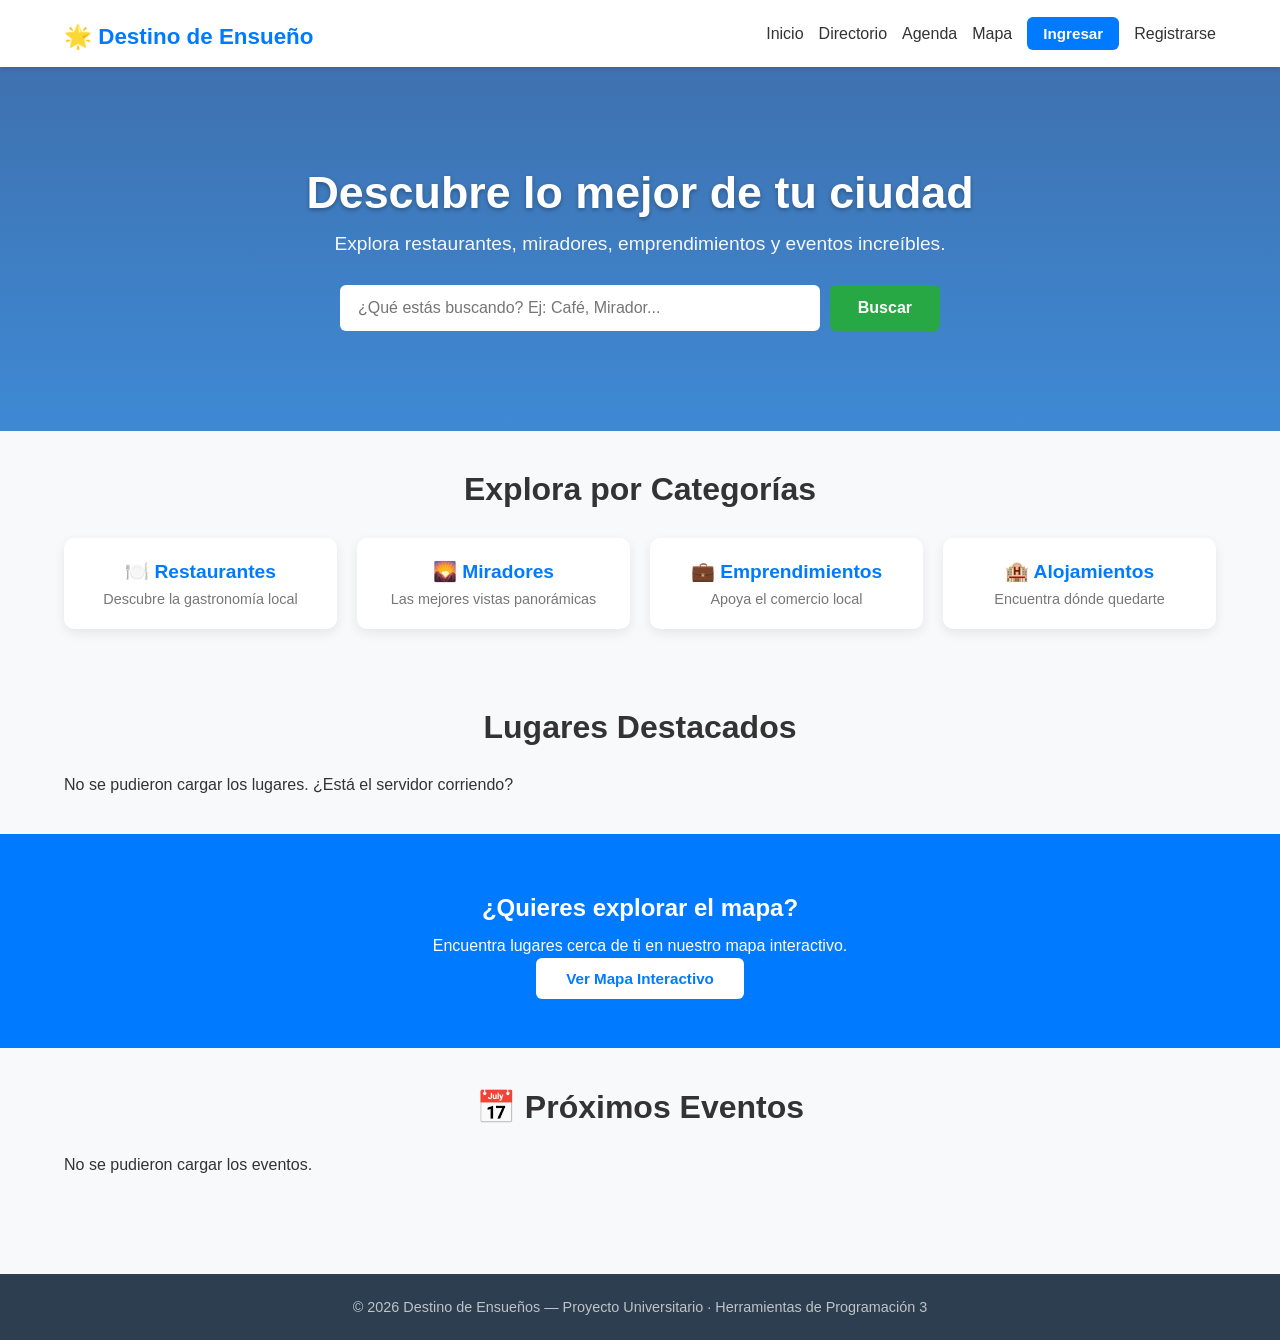
<file: Frontend/index.html>
<!DOCTYPE html>
<html lang="es">
<head>
    <meta charset="UTF-8">
    <meta name="viewport" content="width=device-width, initial-scale=1.0">
    <title>Destino de Ensueño | Plataforma Turística</title>
    <link rel="stylesheet" href="css/style.css">
</head>
<body>
    <header class="navbar">
        <div class="container">
            <h1 class="logo"><a href="index.html">🌟 Destino de Ensueño</a></h1>
            <nav>
                <ul id="nav-links"></ul>
            </nav>
        </div>
    </header>

    <section class="hero">
        <div class="hero-content">
            <h2>Descubre lo mejor de tu ciudad</h2>
            <p>Explora restaurantes, miradores, emprendimientos y eventos increíbles.</p>
            <div class="search-bar">
                <input type="text" id="hero-search" placeholder="¿Qué estás buscando? Ej: Café, Mirador...">
                <button onclick="heroSearch()">Buscar</button>
            </div>
        </div>
    </section>

    <main class="container section">
        <h2 class="section-title">Explora por Categorías</h2>
        <div class="category-grid" id="category-grid">
            <!-- Cargado dinámicamente desde la API -->
            <div class="card category-card" onclick="window.location.href='negocios.html'" style="cursor:pointer;">
                <h3>🍽️ Restaurantes</h3>
                <p>Descubre la gastronomía local</p>
            </div>
            <div class="card category-card" onclick="window.location.href='negocios.html'" style="cursor:pointer;">
                <h3>🌄 Miradores</h3>
                <p>Las mejores vistas panorámicas</p>
            </div>
            <div class="card category-card" onclick="window.location.href='negocios.html'" style="cursor:pointer;">
                <h3>💼 Emprendimientos</h3>
                <p>Apoya el comercio local</p>
            </div>
            <div class="card category-card" onclick="window.location.href='negocios.html'" style="cursor:pointer;">
                <h3>🏨 Alojamientos</h3>
                <p>Encuentra dónde quedarte</p>
            </div>
        </div>
    </main>

    <section class="container section">
        <h2 class="section-title">Lugares Destacados</h2>
        <div class="category-grid" id="featured-businesses">
            <p id="featured-loading">Cargando...</p>
        </div>
    </section>

    <section style="background: var(--primary-color); color: white; padding: 60px 0; text-align: center;">
        <div class="container">
            <h2>¿Quieres explorar el mapa?</h2>
            <p style="margin: 15px 0;">Encuentra lugares cerca de ti en nuestro mapa interactivo.</p>
            <a href="mapa.html" class="btn" style="background: white; color: var(--primary-color); padding: 12px 30px;">Ver Mapa Interactivo</a>
        </div>
    </section>

    <section class="container section">
        <h2 class="section-title">📅 Próximos Eventos</h2>
        <div class="category-grid" id="upcoming-events">
            <p id="events-loading">Cargando...</p>
        </div>
    </section>

    <footer>
        <p>&copy; 2026 Destino de Ensueños — Proyecto Universitario · Herramientas de Programación 3</p>
    </footer>

    <script src="js/api.js"></script>
    <script src="js/app.js"></script>
    <script>
        function heroSearch() {
            const term = document.getElementById('hero-search').value.trim();
            if (term) {
                window.location.href = `negocios.html?search=${encodeURIComponent(term)}`;
            } else {
                window.location.href = 'negocios.html';
            }
        }

        document.getElementById('hero-search').addEventListener('keypress', (e) => {
            if (e.key === 'Enter') heroSearch();
        });

        async function loadFeatured() {
            const container = document.getElementById('featured-businesses');
            try {
                const businesses = await ApiService.request('/Business');
                const top = businesses
                    .filter(b => b.reviewCount > 0)
                    .sort((a, b) => b.averageRating - a.averageRating)
                    .slice(0, 3);

                if (top.length === 0) {
                    const all = businesses.slice(0, 3);
                    container.innerHTML = all.length ? all.map(b => `
                        <div class="card" onclick="window.location.href='negocio.html?id=${b.id}'" style="cursor:pointer;">
                            <h3>${b.name}</h3>
                            <p class="badge">${b.categoryName}</p>
                            <p>${b.description}</p>
                            <p>${renderStars(b.averageRating)} ${b.averageRating.toFixed(1)}</p>
                        </div>
                    `).join('') : '<p>No hay negocios publicados.</p>';
                } else {
                    container.innerHTML = top.map(b => `
                        <div class="card" onclick="window.location.href='negocio.html?id=${b.id}'" style="cursor:pointer;">
                            <h3>${b.name}</h3>
                            <p class="badge">${b.categoryName}</p>
                            <p>${b.description}</p>
                            <p>${renderStars(b.averageRating)} ${b.averageRating.toFixed(1)} (${b.reviewCount} reseñas)</p>
                        </div>
                    `).join('');
                }
            } catch (err) {
                container.innerHTML = '<p>No se pudieron cargar los lugares. ¿Está el servidor corriendo?</p>';
            }
        }

        async function loadUpcomingEvents() {
            const container = document.getElementById('upcoming-events');
            try {
                const events = await ApiService.request('/Event/upcoming');
                const top = events.slice(0, 3);
                container.innerHTML = top.length ? top.map(e => `
                    <div class="card" onclick="window.location.href='agenda.html'" style="cursor:pointer;">
                        <h3>${e.name}</h3>
                        <p class="badge">${e.businessName || 'Evento independiente'}</p>
                        <p>📅 ${new Date(e.date).toLocaleDateString('es', {day:'numeric', month:'long', year:'numeric'})}</p>
                        <p>${e.isFree ? '🎟 Entrada gratuita' : `💰 $${e.price}`}</p>
                    </div>
                `).join('') : '<p><a href="agenda.html">Ver todos los eventos</a></p>';
            } catch (err) {
                container.innerHTML = '<p>No se pudieron cargar los eventos.</p>';
            }
        }

        document.addEventListener('DOMContentLoaded', () => {
            loadFeatured();
            loadUpcomingEvents();
        });
    </script>
</body>
</html>
</file>
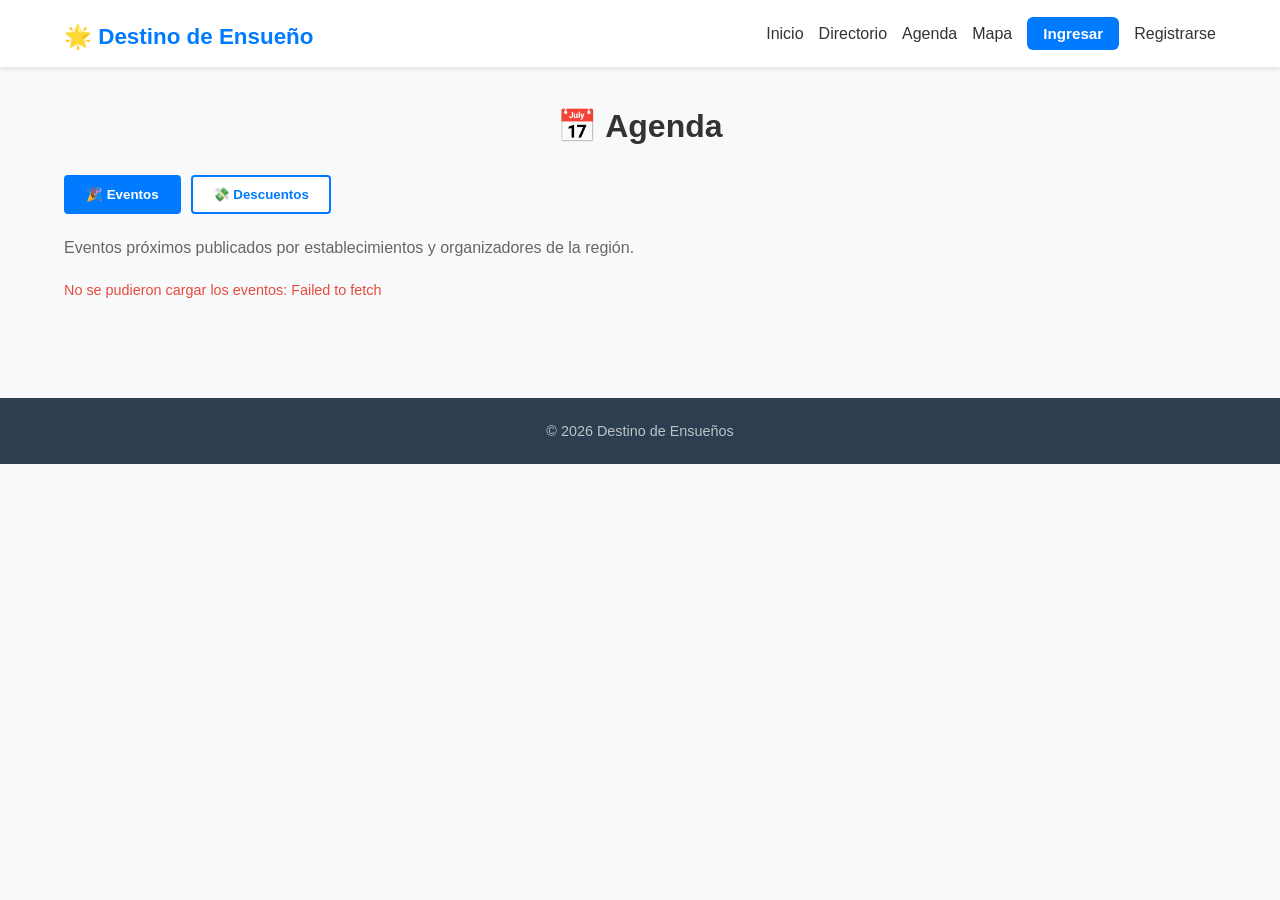
<file: Frontend/agenda.html>
<!DOCTYPE html>
<html lang="es">
<head>
    <meta charset="UTF-8">
    <meta name="viewport" content="width=device-width, initial-scale=1.0">
    <title>Agenda | Destino de Ensueño</title>
    <link rel="stylesheet" href="css/style.css">
    <style>
        .agenda-tabs { display: flex; gap: 10px; margin-bottom: 25px; }
        .agenda-tabs button { padding: 10px 20px; border: 2px solid var(--primary-color); border-radius: 4px; background: white; color: var(--primary-color); cursor: pointer; font-weight: bold; }
        .agenda-tabs button.active { background: var(--primary-color); color: white; }
        .discount-card { border-left: 5px solid var(--secondary-color); }
        .discount-badge { background: var(--secondary-color); color: white; display: inline-block; padding: 4px 10px; border-radius: 20px; font-weight: bold; margin-bottom: 8px; }
        .event-date { font-weight: bold; color: var(--primary-color); }
        .modal-overlay { position: fixed; top: 0; left: 0; right: 0; bottom: 0; background: rgba(0,0,0,0.55); display: none; justify-content: center; align-items: center; z-index: 999; padding: 20px; }
        .modal-overlay.open { display: flex; }
        .modal-card { background: white; border-radius: 10px; max-width: 560px; width: 100%; padding: 25px; box-shadow: 0 10px 30px rgba(0,0,0,0.25); max-height: 85vh; overflow-y: auto; }
        .modal-header { display: flex; justify-content: space-between; align-items: center; border-bottom: 1px solid #eee; padding-bottom: 12px; margin-bottom: 15px; }
        .modal-close { background: none; border: none; font-size: 1.5rem; cursor: pointer; color: #777; }
        .detail-row { margin-bottom: 10px; line-height: 1.5; }
    </style>
</head>
<body>
    <header class="navbar">
        <div class="container">
            <h1 class="logo"><a href="index.html">🌟 Destino de Ensueño</a></h1>
            <nav><ul id="nav-links"></ul></nav>
        </div>
    </header>

    <main class="container section">
        <h2 class="section-title">📅 Agenda</h2>

        <div class="agenda-tabs">
            <button class="active" onclick="showTab('events', this)">🎉 Eventos</button>
            <button onclick="showTab('discounts', this)">💸 Descuentos</button>
        </div>

        <!-- Panel de Eventos -->
        <div id="tab-events">
            <p style="color:#666; margin-bottom:20px;">Eventos próximos publicados por establecimientos y organizadores de la región.</p>
            <div class="card-grid" id="events-list">
                <p>Cargando eventos...</p>
            </div>
        </div>

        <!-- Panel de Descuentos -->
        <div id="tab-discounts" style="display:none;">
            <p style="color:#666; margin-bottom:20px;">Descuentos vigentes en negocios participantes. Válidos hasta las fechas indicadas.</p>
            <div class="card-grid" id="discounts-list">
                <p>Cargando descuentos...</p>
            </div>
        </div>
    </main>

    <div id="agenda-modal" class="modal-overlay" onclick="if(event.target === this) closeAgendaModal()">
        <div class="modal-card">
            <div class="modal-header">
                <h3 id="agenda-modal-title">Detalle</h3>
                <button class="modal-close" onclick="closeAgendaModal()">&times;</button>
            </div>
            <div id="agenda-modal-body"></div>
        </div>
    </div>

    <footer>
        <p>&copy; 2026 Destino de Ensueños</p>
    </footer>

    <script src="js/api.js"></script>
    <script src="js/app.js"></script>
    <script>
        let loadedEvents = [];
        let loadedDiscounts = [];

        function showTab(tab, btn) {
            document.getElementById('tab-events').style.display = tab === 'events' ? 'block' : 'none';
            document.getElementById('tab-discounts').style.display = tab === 'discounts' ? 'block' : 'none';
            document.querySelectorAll('.agenda-tabs button').forEach(b => b.classList.remove('active'));
            btn.classList.add('active');
        }

        async function loadEvents() {
            const container = document.getElementById('events-list');
            try {
                loadedEvents = await ApiService.request('/Event/upcoming');
                if (loadedEvents.length === 0) {
                    container.innerHTML = '<p style="text-align:center; padding:40px; color:#777;">No hay eventos próximos publicados.</p>';
                    return;
                }
                container.innerHTML = loadedEvents.map(e => `
                    <div class="card" onclick="openEventModal(${e.id})" style="cursor:pointer;">
                        <h3>${e.name}</h3>
                        ${e.businessName ? `<span class="badge">${e.businessName}</span>` : '<span class="badge" style="background:#95a5a6; color:white;">Independiente</span>'}
                        <p class="event-date" style="margin-top:10px;">
                            📅 ${new Date(e.date).toLocaleDateString('es', {weekday:'long', day:'numeric', month:'long', year:'numeric'})}
                        </p>
                        <p>⏰ ${e.time ? e.time.substring(0,5) + 'h' : 'Ver detalle'}</p>
                        <p style="margin-top:8px;">${e.description}</p>
                        <p style="margin-top:10px; font-weight:bold;">${e.isFree ? '🎟 Entrada gratuita' : `💰 Entrada: $${e.price}`}</p>
                        ${e.location ? `<p>📍 ${e.location}</p>` : ''}
                        ${e.organizer ? `<p style="font-size:0.88rem; color:#666; margin-top:4px;">👤 Organiza: ${e.organizer}</p>` : ''}
                    </div>
                `).join('');
            } catch (err) {
                container.innerHTML = `<p class="error-msg">No se pudieron cargar los eventos: ${err.message}</p>`;
            }
        }

        async function loadDiscounts() {
            const container = document.getElementById('discounts-list');
            try {
                loadedDiscounts = await ApiService.request('/Discount/active');
                if (loadedDiscounts.length === 0) {
                    container.innerHTML = '<p style="text-align:center; padding:40px; color:#777;">No hay descuentos activos en este momento.</p>';
                    return;
                }
                container.innerHTML = loadedDiscounts.map(d => `
                    <div class="card discount-card" onclick="openDiscountModal(${d.id})" style="cursor:pointer;">
                        <span class="discount-badge">${d.percentage}% OFF</span>
                        <h3>${d.name}</h3>
                        <p class="badge">${d.businessName}</p>
                        <p style="margin-top:8px;">${d.description}</p>
                        ${d.conditions ? `<p style="font-size:0.88rem; color:#555; margin-top:6px;">📋 Condiciones: ${d.conditions}</p>` : ''}
                        <p style="margin-top:10px; color:var(--secondary-color); font-weight:bold;">
                            Válido hasta: ${new Date(d.endDate).toLocaleDateString('es', {day:'numeric', month:'long', year:'numeric'})}
                        </p>
                    </div>
                `).join('');
            } catch (err) {
                container.innerHTML = `<p class="error-msg">No se pudieron cargar los descuentos: ${err.message}</p>`;
            }
        }

        function openEventModal(id) {
            const e = loadedEvents.find(x => x.id === id);
            if (!e) return;
            document.getElementById('agenda-modal-title').textContent = `🎉 ${e.name}`;
            document.getElementById('agenda-modal-body').innerHTML = `
                <div class="detail-row"><strong>Organizador:</strong> ${e.organizer || 'No especificado'}</div>
                <div class="detail-row"><strong>Establecimiento:</strong> ${e.businessName || 'Evento independiente'}</div>
                <div class="detail-row"><strong>Fecha:</strong> ${new Date(e.date).toLocaleDateString('es', {weekday:'long', day:'numeric', month:'long', year:'numeric'})}</div>
                <div class="detail-row"><strong>Hora:</strong> ${e.time ? e.time.substring(0,5) + 'h' : 'No especificada'}</div>
                <div class="detail-row"><strong>Ubicación:</strong> ${e.location || 'Ver con el organizador'}</div>
                <div class="detail-row"><strong>Entrada:</strong> ${e.isFree ? 'Gratuita' : `$${e.price}`}</div>
                <div class="detail-row"><strong>Descripción:</strong> ${e.description}</div>
                ${e.businessId ? `<div style="margin-top:18px;"><a href="negocio.html?id=${e.businessId}" class="btn btn-primary" style="display:inline-block;">Ver establecimiento</a></div>` : ''}
            `;
            document.getElementById('agenda-modal').classList.add('open');
        }

        function openDiscountModal(id) {
            const d = loadedDiscounts.find(x => x.id === id);
            if (!d) return;
            document.getElementById('agenda-modal-title').textContent = `💸 ${d.name} (${d.percentage}% OFF)`;
            document.getElementById('agenda-modal-body').innerHTML = `
                <div class="detail-row"><strong>Establecimiento:</strong> ${d.businessName}</div>
                <div class="detail-row"><strong>Descuento:</strong> ${d.percentage}%</div>
                <div class="detail-row"><strong>Vigencia:</strong> Desde el ${new Date(d.startDate).toLocaleDateString('es', {day:'numeric', month:'long', year:'numeric'})} hasta el ${new Date(d.endDate).toLocaleDateString('es', {day:'numeric', month:'long', year:'numeric'})}</div>
                <div class="detail-row"><strong>Condiciones:</strong> ${d.conditions || 'Sin condiciones adicionales'}</div>
                <div class="detail-row"><strong>Descripción:</strong> ${d.description}</div>
                <div style="margin-top:18px;"><a href="negocio.html?id=${d.businessId}" class="btn btn-primary" style="display:inline-block;">Ver establecimiento</a></div>
            `;
            document.getElementById('agenda-modal').classList.add('open');
        }

        function closeAgendaModal() {
            document.getElementById('agenda-modal').classList.remove('open');
        }

        document.addEventListener('DOMContentLoaded', () => {
            loadEvents();
            loadDiscounts();
        });
    </script>
</body>
</html>
</file>
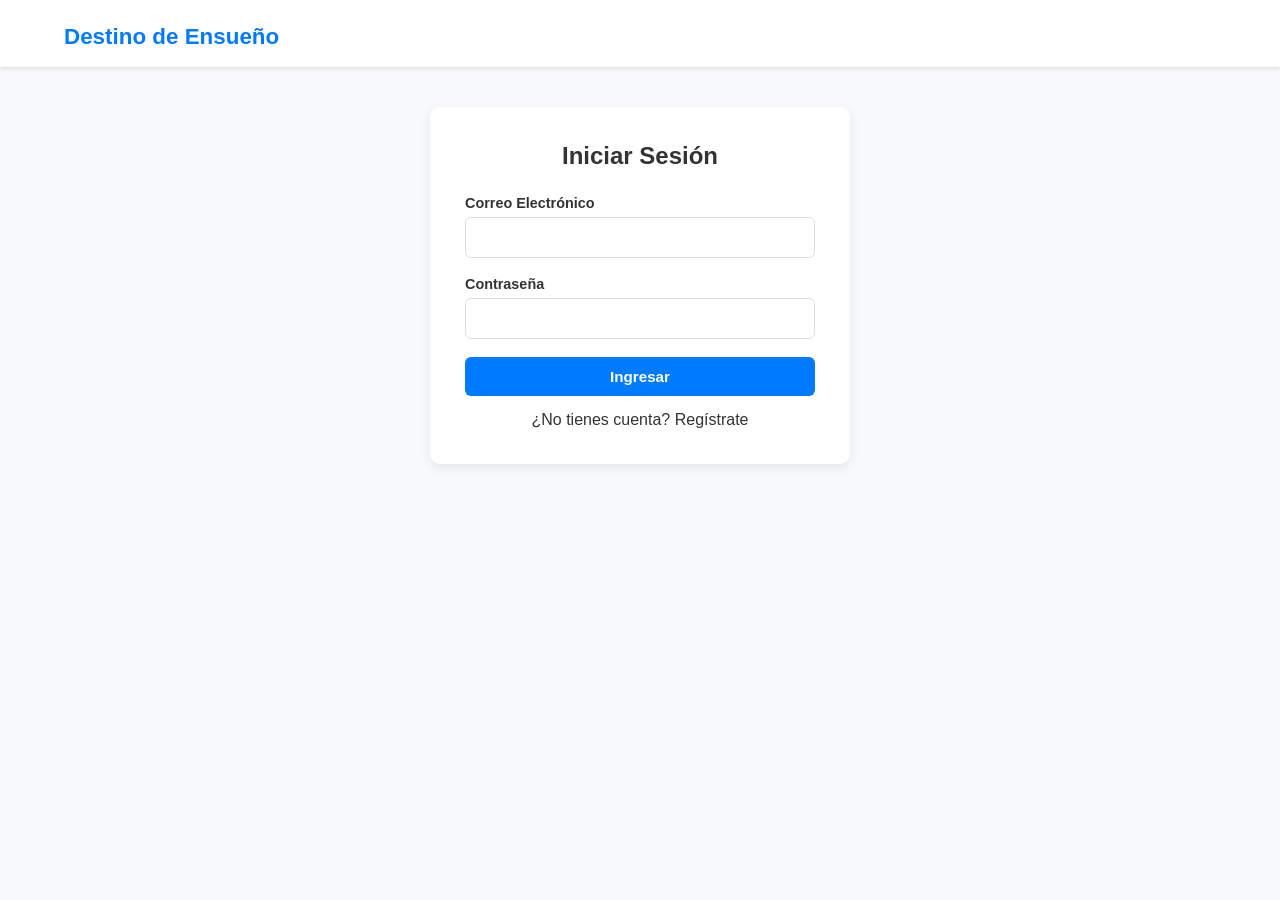
<file: Frontend/login.html>
﻿<!DOCTYPE html>
<html lang="es">
<head>
    <meta charset="UTF-8">
    <meta name="viewport" content="width=device-width, initial-scale=1.0">
    <title>Iniciar Sesión | Destino de Ensueño</title>
    <link rel="stylesheet" href="css/style.css">
</head>
<body>
    <header class="navbar"><div class="container"><h1 class="logo"><a href="index.html">Destino de Ensueño</a></h1></div></header>

    <main class="container section center-form">
        <div class="card form-card">
            <h2>Iniciar Sesión</h2>
            <form id="login-form">
                <div class="form-group">
                    <label>Correo Electrónico</label>
                    <input type="email" id="email" required>
                </div>
                <div class="form-group">
                    <label>Contraseña</label>
                    <input type="password" id="password" required>
                </div>
                <p id="error-msg" class="error-msg"></p>
                <button type="submit" class="btn btn-primary btn-block">Ingresar</button>
            </form>
            <p class="text-center mt-3">¿No tienes cuenta? <a href="registro.html">Regístrate</a></p>
        </div>
    </main>
    <script src="js/api.js"></script>
    <script src="js/app.js"></script>
    <script src="js/auth.js"></script>
</body>
</html>
</file>
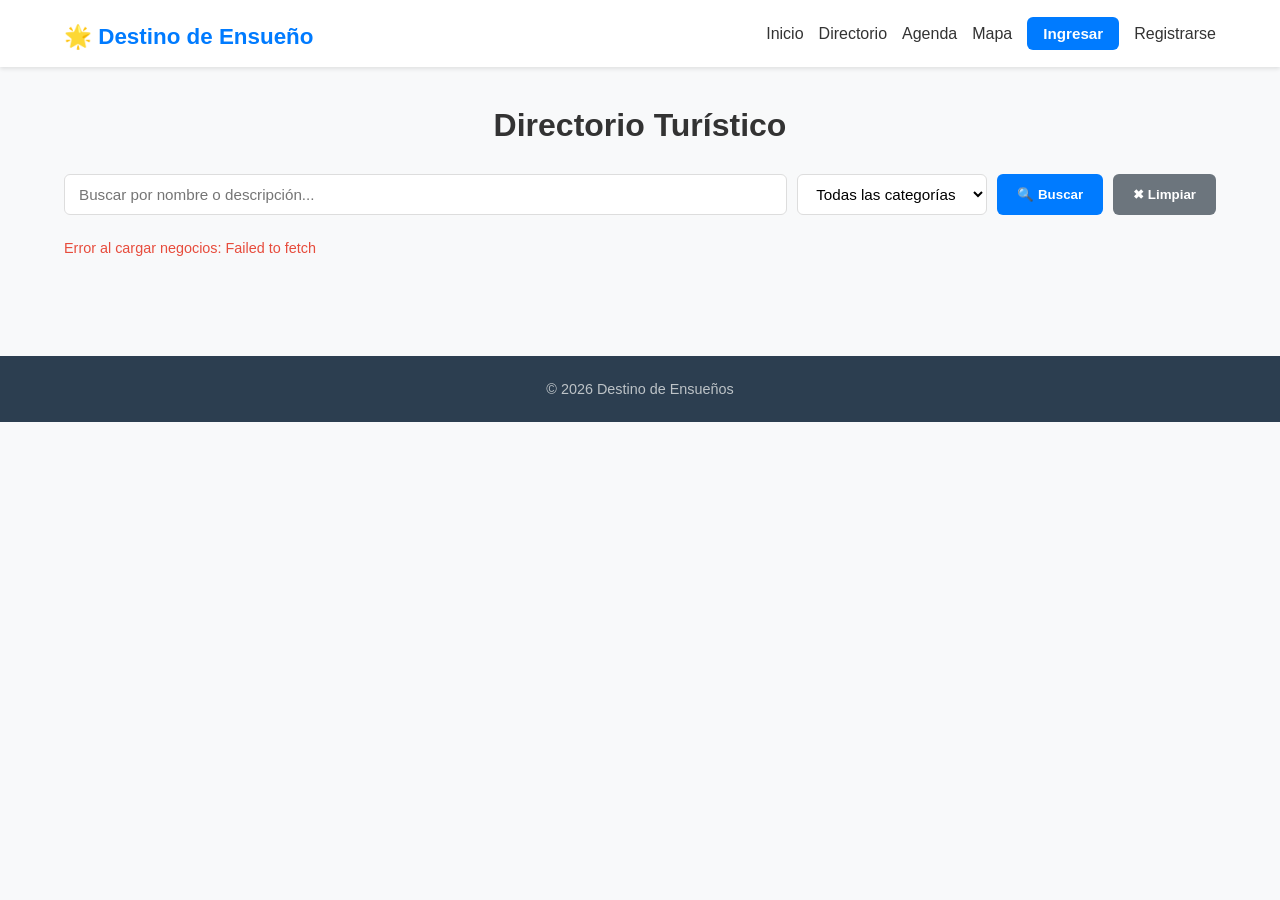
<file: Frontend/negocios.html>
<!DOCTYPE html>
<html lang="es">
<head>
    <meta charset="UTF-8">
    <meta name="viewport" content="width=device-width, initial-scale=1.0">
    <title>Directorio Turístico | Destino de Ensueño</title>
    <link rel="stylesheet" href="css/style.css">
</head>
<body>
    <header class="navbar">
        <div class="container">
            <h1 class="logo"><a href="index.html">🌟 Destino de Ensueño</a></h1>
            <nav><ul id="nav-links"></ul></nav>
        </div>
    </header>

    <main class="container section">
        <h2 class="section-title">Directorio Turístico</h2>

        <div class="filters-bar">
            <input type="text" id="searchInput" placeholder="Buscar por nombre o descripción...">
            <select id="categoryFilter">
                <option value="">Todas las categorías</option>
            </select>
            <button onclick="loadBusinesses()">🔍 Buscar</button>
            <button onclick="clearFilters()" class="btn-secondary">✖ Limpiar</button>
        </div>

        <div id="results-info" style="margin-bottom: 10px; color: #666;"></div>
        <div class="card-grid" id="business-list">
            <p>Cargando negocios...</p>
        </div>
    </main>

    <footer>
        <p>&copy; 2026 Destino de Ensueños</p>
    </footer>

    <script src="js/api.js"></script>
    <script src="js/app.js"></script>
    <script>
        const urlParams = new URLSearchParams(window.location.search);
        if (urlParams.get('search')) {
            document.getElementById('searchInput').value = urlParams.get('search');
        }

        async function loadCategories() {
            try {
                const categories = await ApiService.request('/Category');
                const select = document.getElementById('categoryFilter');
                categories.forEach(c => {
                    const opt = document.createElement('option');
                    opt.value = c.id;
                    opt.textContent = c.name;
                    select.appendChild(opt);
                });
                if (urlParams.get('categoryId')) {
                    select.value = urlParams.get('categoryId');
                }
            } catch (err) {
                console.warn('No se pudieron cargar las categorías:', err.message);
            }
        }

        async function loadBusinesses() {
            const list = document.getElementById('business-list');
            const info = document.getElementById('results-info');
            const search = document.getElementById('searchInput').value.trim();
            const categoryId = document.getElementById('categoryFilter').value;

            list.innerHTML = '<p>Cargando...</p>';
            info.textContent = '';

            let endpoint = '/Business';
            const params = [];
            if (search) params.push(`search=${encodeURIComponent(search)}`);
            if (categoryId) params.push(`categoryId=${categoryId}`);
            if (params.length) endpoint += '?' + params.join('&');

            try {
                const data = await ApiService.request(endpoint);
                info.textContent = `${data.length} resultado(s) encontrado(s)`;

                if (data.length === 0) {
                    list.innerHTML = '<p style="text-align:center; padding: 40px;">No se encontraron negocios con esos criterios.</p>';
                    return;
                }

                list.innerHTML = data.map(b => `
                    <div class="card business-card" onclick="window.location.href='negocio.html?id=${b.id}'" style="cursor:pointer;">
                        <div class="card-category-badge">${b.categoryName}</div>
                        <h3>${b.name}</h3>
                        <p class="card-desc">${b.description}</p>
                        <p class="card-address">📍 ${b.address}</p>
                        <div class="card-rating">
                            ${renderStars(b.averageRating)}
                            <span>${b.averageRating.toFixed(1)} (${b.reviewCount} reseñas)</span>
                        </div>
                    </div>
                `).join('');
            } catch (err) {
                list.innerHTML = `<p class="error-msg">Error al cargar negocios: ${err.message}</p>`;
            }
        }

        function clearFilters() {
            document.getElementById('searchInput').value = '';
            document.getElementById('categoryFilter').value = '';
            loadBusinesses();
        }

        document.getElementById('searchInput').addEventListener('keypress', (e) => {
            if (e.key === 'Enter') loadBusinesses();
        });

        document.addEventListener('DOMContentLoaded', async () => {
            await loadCategories();
            await loadBusinesses();
        });
    </script>
</body>
</html>
</file>
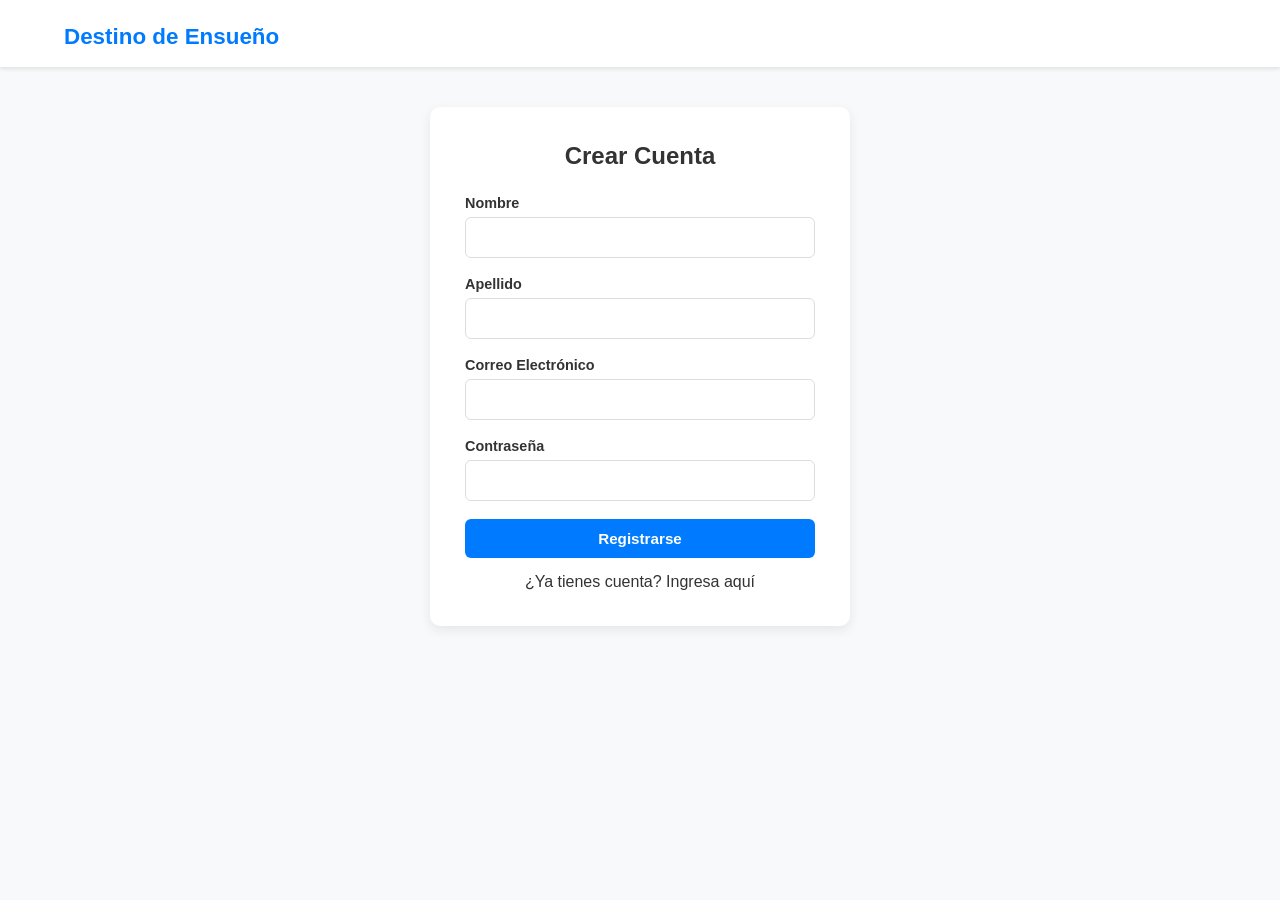
<file: Frontend/registro.html>
<!DOCTYPE html>
<html lang="es">
<head>
    <meta charset="UTF-8">
    <meta name="viewport" content="width=device-width, initial-scale=1.0">
    <title>Registro | Destino de Ensueño</title>
    <link rel="stylesheet" href="css/style.css">
</head>
<body>
    <header class="navbar"><div class="container"><h1 class="logo"><a href="index.html">Destino de Ensueño</a></h1></div></header>

    <main class="container section center-form">
        <div class="card form-card">
            <h2>Crear Cuenta</h2>
            <form id="register-form">
                <div class="form-group"><label>Nombre</label><input type="text" id="firstName" required></div>
                <div class="form-group"><label>Apellido</label><input type="text" id="lastName" required></div>
                <div class="form-group"><label>Correo Electrónico</label><input type="email" id="email" required></div>
                <div class="form-group"><label>Contraseña</label><input type="password" id="password" required></div>
                <p id="error-msg" class="error-msg"></p>
                <button type="submit" class="btn btn-primary btn-block">Registrarse</button>
            </form>
            <p class="text-center mt-3">¿Ya tienes cuenta? <a href="login.html">Ingresa aquí</a></p>
        </div>
    </main>
    <script src="js/api.js"></script>
    <script src="js/app.js"></script>
    <script>
        document.getElementById('register-form')?.addEventListener('submit', async (e) => {
            e.preventDefault();
            const dto = {
                firstName: document.getElementById('firstName').value,
                lastName: document.getElementById('lastName').value,
                email: document.getElementById('email').value,
                password: document.getElementById('password').value
            };
            try {
                const res = await fetch('http://localhost:5058/api/Auth/register', {
                    method: 'POST', headers: {'Content-Type': 'application/json'}, body: JSON.stringify(dto)
                });
                if(!res.ok) {
                    const data = await res.json().catch(()=>null);
                    throw new Error(data?.message || 'Error en el registro (revisa que la contraseña tenga mayúsculas, minúsculas, números y 6+ caracteres)');
                }
                alert('Registro exitoso. Ahora puedes iniciar sesión.');
                window.location.href = 'login.html';
            } catch (err) {
                document.getElementById('error-msg').textContent = err.message;
            }
        });
    </script>
</body>
</html>
</file>
<file: Frontend/css/style.css>
:root {
    --primary-color: #007bff;
    --secondary-color: #28a745;
    --bg-color: #f8f9fa;
    --text-color: #333;
    --card-shadow: 0 4px 12px rgba(0,0,0,0.08);
}
* { margin: 0; padding: 0; box-sizing: border-box; }
body { font-family: 'Segoe UI', Tahoma, Geneva, Verdana, sans-serif; background-color: var(--bg-color); color: var(--text-color); }
a { text-decoration: none; color: inherit; }

.container { width: 90%; max-width: 1200px; margin: auto; }
.section { padding: 40px 0; }
.section-title { text-align: center; margin-bottom: 30px; font-size: 2rem; }

/* Navbar */
.navbar { background-color: white; box-shadow: 0 2px 4px rgba(0,0,0,0.1); padding: 15px 0; position: sticky; top: 0; z-index: 100; }
.navbar .container { display: flex; justify-content: space-between; align-items: center; flex-wrap: wrap; gap: 10px; }
.logo a { font-size: 1.4rem; font-weight: bold; color: var(--primary-color); }
nav ul { list-style: none; display: flex; gap: 15px; align-items: center; flex-wrap: wrap; }
nav ul li a { font-weight: 500; transition: color 0.2s; }
nav ul li a:hover { color: var(--primary-color); }
.nav-greeting { font-weight: 600; color: var(--primary-color); }
.btn-logout { color: #e74c3c !important; }

/* Hero */
.hero {
    background: linear-gradient(rgba(0, 68, 150, 0.75), rgba(0, 100, 200, 0.75)),
                url('https://images.unsplash.com/photo-1506905925346-21bda4d32df4?w=1200') center/cover no-repeat;
    color: white; padding: 100px 0; text-align: center;
}
.hero h2 { font-size: 2.8rem; margin-bottom: 15px; text-shadow: 0 2px 4px rgba(0,0,0,0.3); }
.hero p { font-size: 1.2rem; margin-bottom: 30px; opacity: 0.95; }
.search-bar { display: flex; justify-content: center; gap: 10px; max-width: 600px; margin: auto; }
.search-bar input { padding: 14px 18px; flex: 1; border: none; border-radius: 6px; font-size: 1rem; outline: none; }
.search-bar button { padding: 14px 28px; border: none; background: var(--secondary-color); color: white; font-weight: bold; border-radius: 6px; cursor: pointer; font-size: 1rem; transition: background 0.2s; }
.search-bar button:hover { background: #218838; }

/* Cards */
.category-grid { display: grid; grid-template-columns: repeat(auto-fit, minmax(240px, 1fr)); gap: 20px; }
.card-grid { display: grid; grid-template-columns: repeat(auto-fill, minmax(280px, 1fr)); gap: 20px; }
.card { background: white; padding: 22px; border-radius: 10px; box-shadow: var(--card-shadow); transition: transform 0.2s, box-shadow 0.2s; }
.card:hover { transform: translateY(-4px); box-shadow: 0 8px 20px rgba(0,0,0,0.12); }
.category-card { cursor: pointer; text-align: center; }
.category-card h3 { font-size: 1.2rem; color: var(--primary-color); margin-bottom: 8px; }
.category-card p { color: #777; font-size: 0.9rem; }
.business-card { cursor: pointer; }
.card-category-badge { display: inline-block; background: #e8f4fd; color: var(--primary-color); padding: 3px 10px; border-radius: 12px; font-size: 0.8rem; font-weight: 600; margin-bottom: 10px; }
.card-desc { color: #555; font-size: 0.9rem; margin: 8px 0; line-height: 1.5; }
.card-address { color: #888; font-size: 0.85rem; margin-bottom: 10px; }
.card-rating { display: flex; align-items: center; gap: 8px; margin-top: 10px; }
.stars { color: #f39c12; letter-spacing: 2px; }
.badge { display: inline-block; background: #e8f4fd; color: var(--primary-color); padding: 3px 10px; border-radius: 12px; font-size: 0.8rem; font-weight: 600; }

/* Filters */
.filters-bar { display: flex; gap: 10px; flex-wrap: wrap; margin-bottom: 20px; }
.filters-bar input { flex: 1; min-width: 200px; padding: 10px 14px; border: 1px solid #ddd; border-radius: 6px; font-size: 0.95rem; }
.filters-bar select { padding: 10px 14px; border: 1px solid #ddd; border-radius: 6px; font-size: 0.95rem; background: white; }
.filters-bar button { padding: 10px 20px; border: none; border-radius: 6px; cursor: pointer; font-weight: bold; background: var(--primary-color); color: white; }
.btn-secondary { background: #6c757d !important; }

/* Forms */
.center-form { display: flex; justify-content: center; padding: 40px 0; }
.form-card { width: 100%; max-width: 420px; padding: 35px; background: white; border-radius: 10px; box-shadow: var(--card-shadow); }
.form-card h2 { margin-bottom: 25px; text-align: center; }
.form-group { margin-bottom: 18px; }
.form-group label { display: block; margin-bottom: 6px; font-weight: 600; font-size: 0.9rem; }
.form-group input,
.form-group textarea,
.form-group select { width: 100%; padding: 11px 14px; border: 1px solid #ddd; border-radius: 6px; font-size: 0.95rem; transition: border-color 0.2s; }
.form-group input:focus,
.form-group textarea:focus { outline: none; border-color: var(--primary-color); }
.btn { padding: 11px 18px; border: none; border-radius: 6px; cursor: pointer; font-weight: bold; font-size: 0.95rem; transition: background 0.2s; }
.btn-primary { background: var(--primary-color); color: white; }
.btn-primary:hover { background: #0069d9; }
.btn-block { width: 100%; }
.error-msg { color: #e74c3c; font-size: 0.9rem; margin-top: 5px; }
.mt-3 { margin-top: 15px; }
.text-center { text-align: center; }

footer {
    background: #2c3e50;
    color: #bdc3c7;
    text-align: center;
    padding: 25px 0;
    margin-top: 60px;
    font-size: 0.9rem;
}

/* Responsive */
@media (max-width: 600px) {
    .hero h2 { font-size: 1.8rem; }
    .search-bar { flex-direction: column; }
    nav ul { gap: 10px; }
}
</file>
